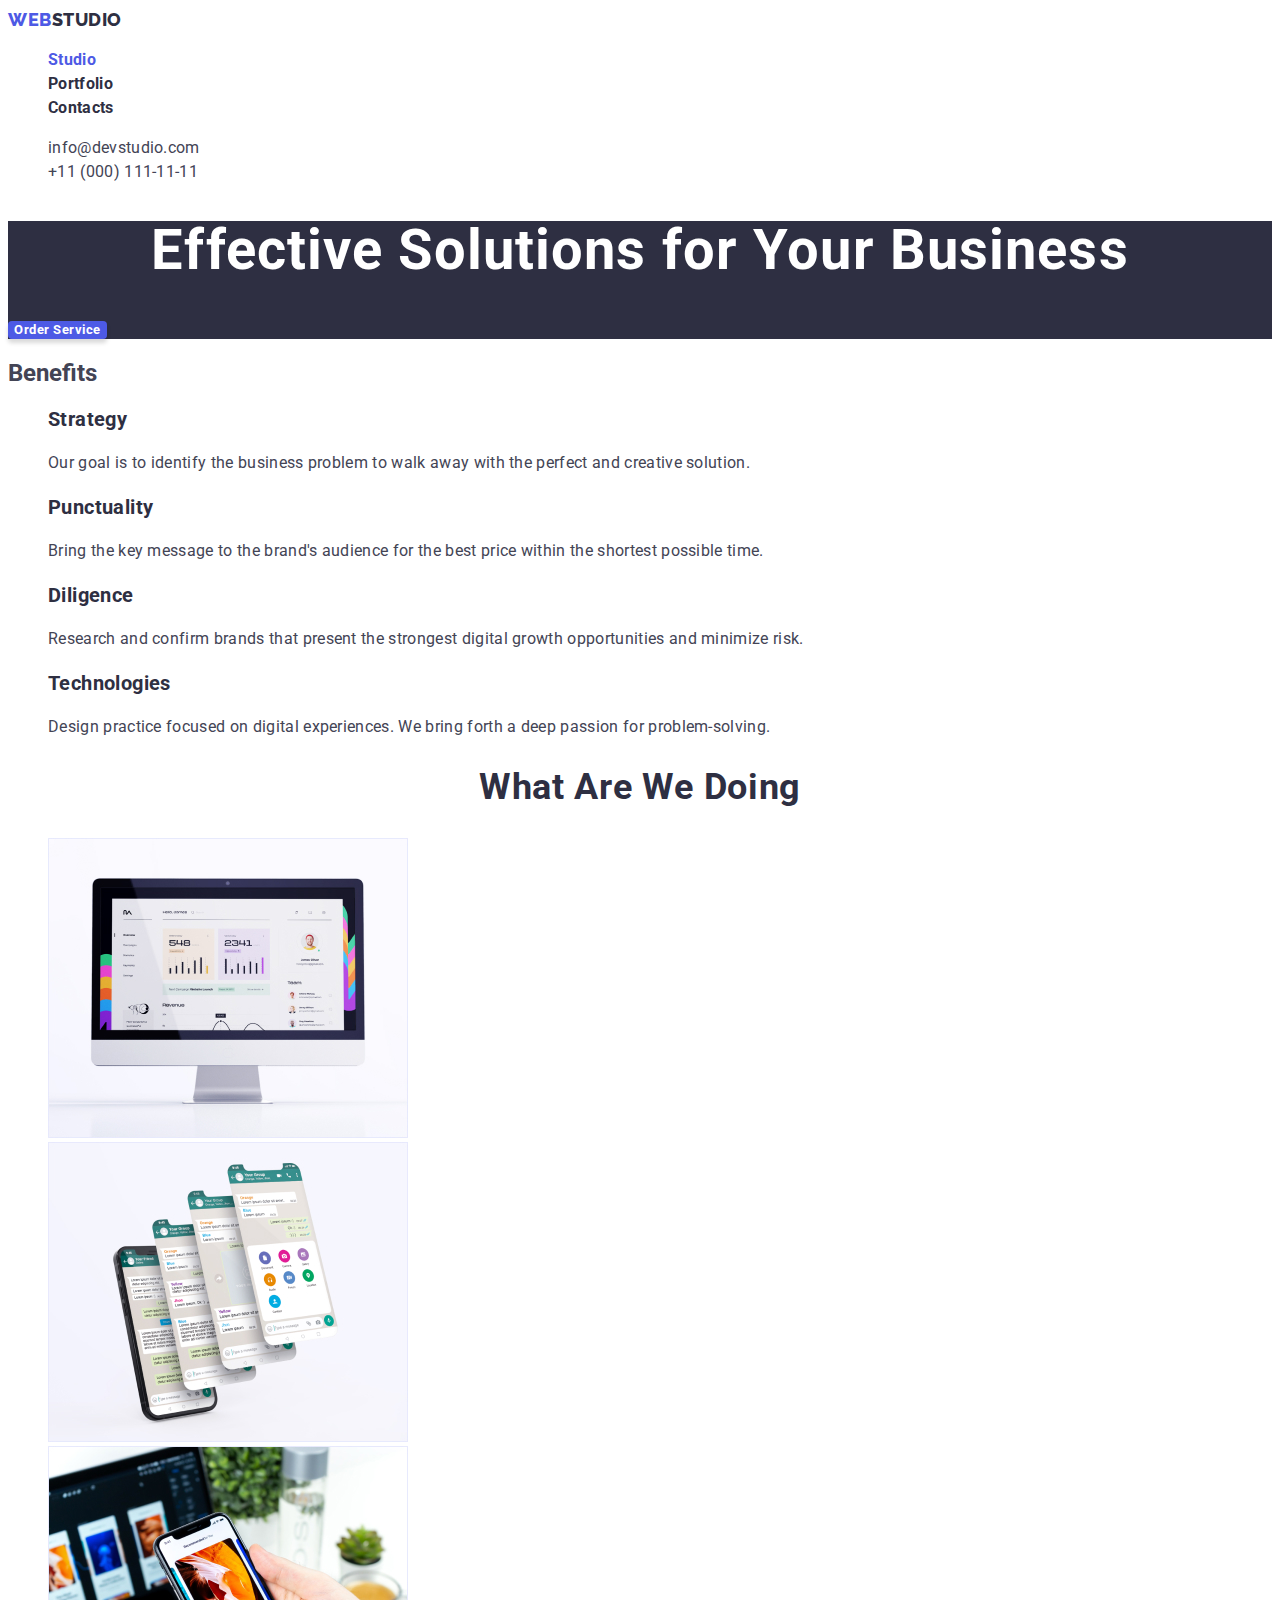
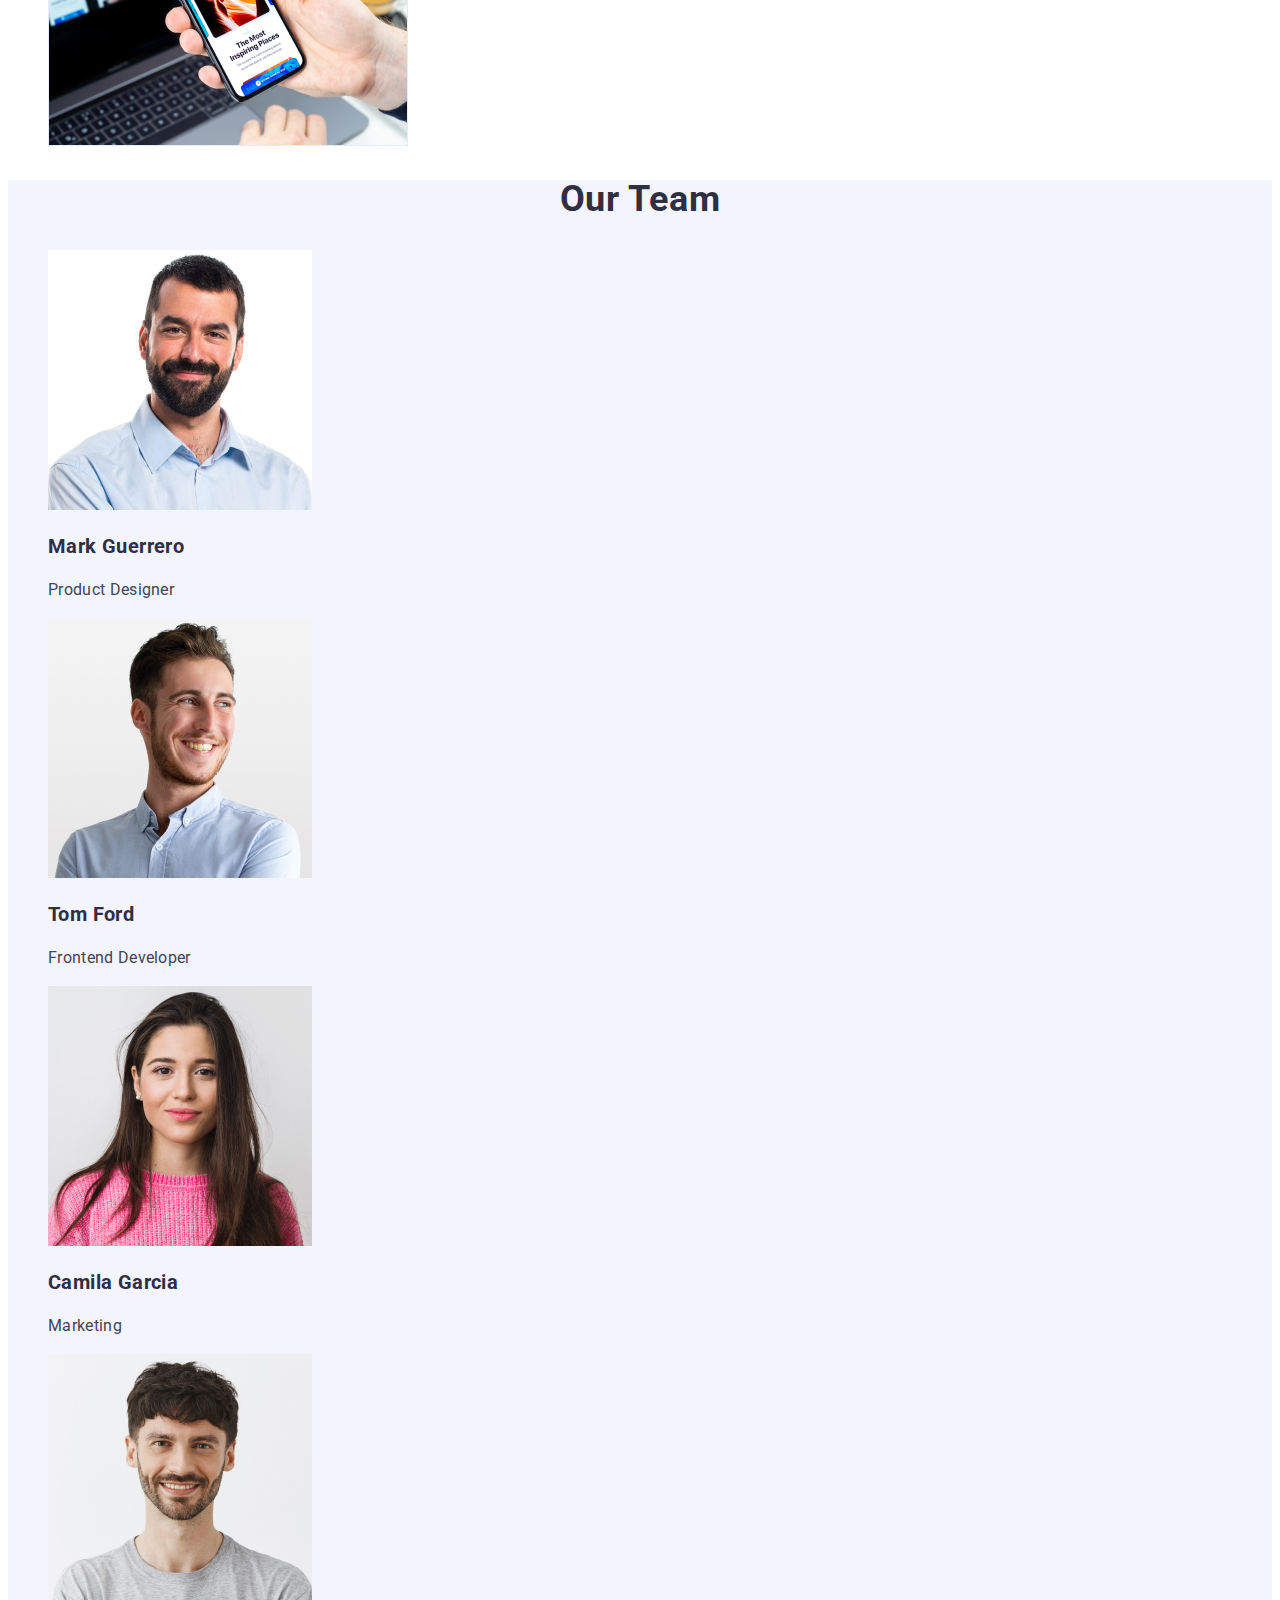
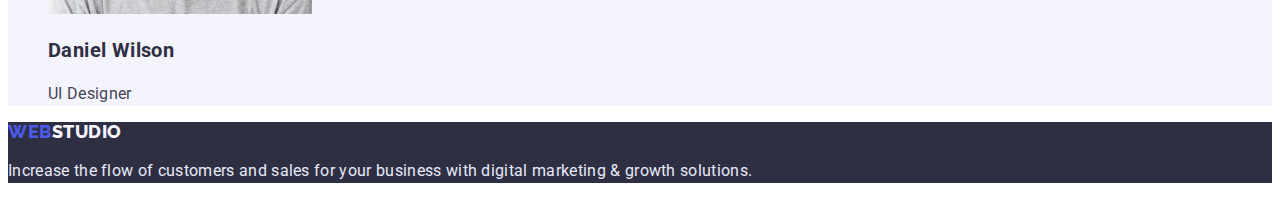
<file: index.html>
<!DOCTYPE html>
<html lang="en">
  <head>
    <meta charset="UTF-8" />
    <meta http-equiv="X-UA-Compatible" content="IE=edge" />
    <meta name="viewport" content="width=device-width, initial-scale=1.0" />
    <title>WebStudio</title>
    <link href="https://fonts.googleapis.com/css2?family=Raleway:wght@800&family=Roboto:wght@400;500;700;900&display=swap" rel="stylesheet" />
    <link rel="stylesheet" href="./css/styles.css" />
  </head>
  <body>
    <header class="header">
      <nav class="header-nav">
        <a class="header-logo logo link" href="./index.html"><span class="logo-start">WEB</span><span class="logo-end">STUDIO</span></a>
        <ul class="header-list list">
          <li>
            <a class="nav-link link" href="./index.html"><span class="active-page">Studio</span></a>
          </li>
          <li>
            <a class="nav-link link" href="./portfolio.html">Portfolio</a>
          </li>
          <li><a class="nav-link link" href="#">Contacts</a></li>
        </ul>
      </nav>
      <ul class="header-contacts list">
        <li>
          <a class="contacts-link link" href="mailto:info@devstudio.com">info@devstudio.com</a>
        </li>
        <li>
          <a class="contacts-link link" href="tel:+110001111111">+11 (000) 111-11-11</a>
        </li>
      </ul>
    </header>
    <main>
      <div class="hero">
        <h1 class="hero-title">Effective Solutions for Your Business</h1>
        <button class="hero-btn btn" type="button">Order Service</button>
      </div>
      <section class="benefits">
        <h2>Benefits</h2>
        <ul class="benefits-list list">
          <li class="benefits-item">
            <h3 class="benefits-subtitle subtitle">Strategy</h3>
            <p class="benefits-text text">Our goal is to identify the business problem to walk away with the perfect and creative solution.</p>
          </li>
          <li class="benefits-item">
            <h3 class="benefits-subtitle subtitle">Punctuality</h3>
            <p class="benefits-text text">Bring the key message to the brand's audience for the best price within the shortest possible time.</p>
          </li>
          <li class="benefits-item">
            <h3 class="benefits-subtitle subtitle">Diligence</h3>
            <p class="benefits-text text">Research and confirm brands that present the strongest digital growth opportunities and minimize risk.</p>
          </li>
          <li class="benefits-item">
            <h3 class="benefits-subtitle subtitle">Technologies</h3>
            <p class="benefits-text text">Design practice focused on digital experiences. We bring forth a deep passion for problem-solving.</p>
          </li>
        </ul>
      </section>
      <section class="services">
        <h2 class="services-title title">What are we doing</h2>
        <ul class="services-list list">
          <li class="services-item list">
            <img src="./images/we-doing1.jpg" alt="desktop" width="360" height="300" />
          </li>
          <li class="services-item list">
            <img src="./images/we-doing2.jpg" alt="mobile phone display layers" width="360" height="300" />
          </li>
          <li class="services-item list">
            <img src="./images/we-doing3.jpg" alt="mobile phone in hand" width="360" height="300" />
          </li>
        </ul>
      </section>
      <section class="team">
        <h2 class="team-title title">Our Team</h2>
        <ul class="team-list list">
          <li class="team-item">
            <img src="./images/team-photo/person1.jpg" alt="Mark Guerrero" width="264" height="260" />
            <h3 class="team-subtitle subtitle">Mark Guerrero</h3>
            <p class="text">Product Designer</p>
          </li>
          <li class="team-item">
            <img src="./images/team-photo/person2.jpg" alt="Tom Ford" width="264" height="260" />
            <h3 class="team-subtitle subtitle">Tom Ford</h3>
            <p class="text">Frontend Developer</p>
          </li>
          <li class="team-item">
            <img src="./images/team-photo/person3.jpg" alt="Camila Garcia" width="264" height="260" />
            <h3 class="team-subtitle subtitle">Camila Garcia</h3>
            <p class="text">Marketing</p>
          </li>
          <li class="team-item">
            <img src="./images/team-photo/person4.jpg" alt="Daniel Wilson" width="264" height="260" />
            <h3 class="team-subtitle subtitle">Daniel Wilson</h3>
            <p class="text">UI Designer</p>
          </li>
        </ul>
      </section>
    </main>
    <footer class="footer">
      <div>
        <a class="footer-logo logo link" href="./index.html"><span class="logo-start">WEB</span><span class="logo-end">STUDIO</span></a>
        <p class="footer-text text">Increase the flow of customers and sales for your business with digital marketing & growth solutions.</p>
      </div>
    </footer>
  </body>
</html>
</file>
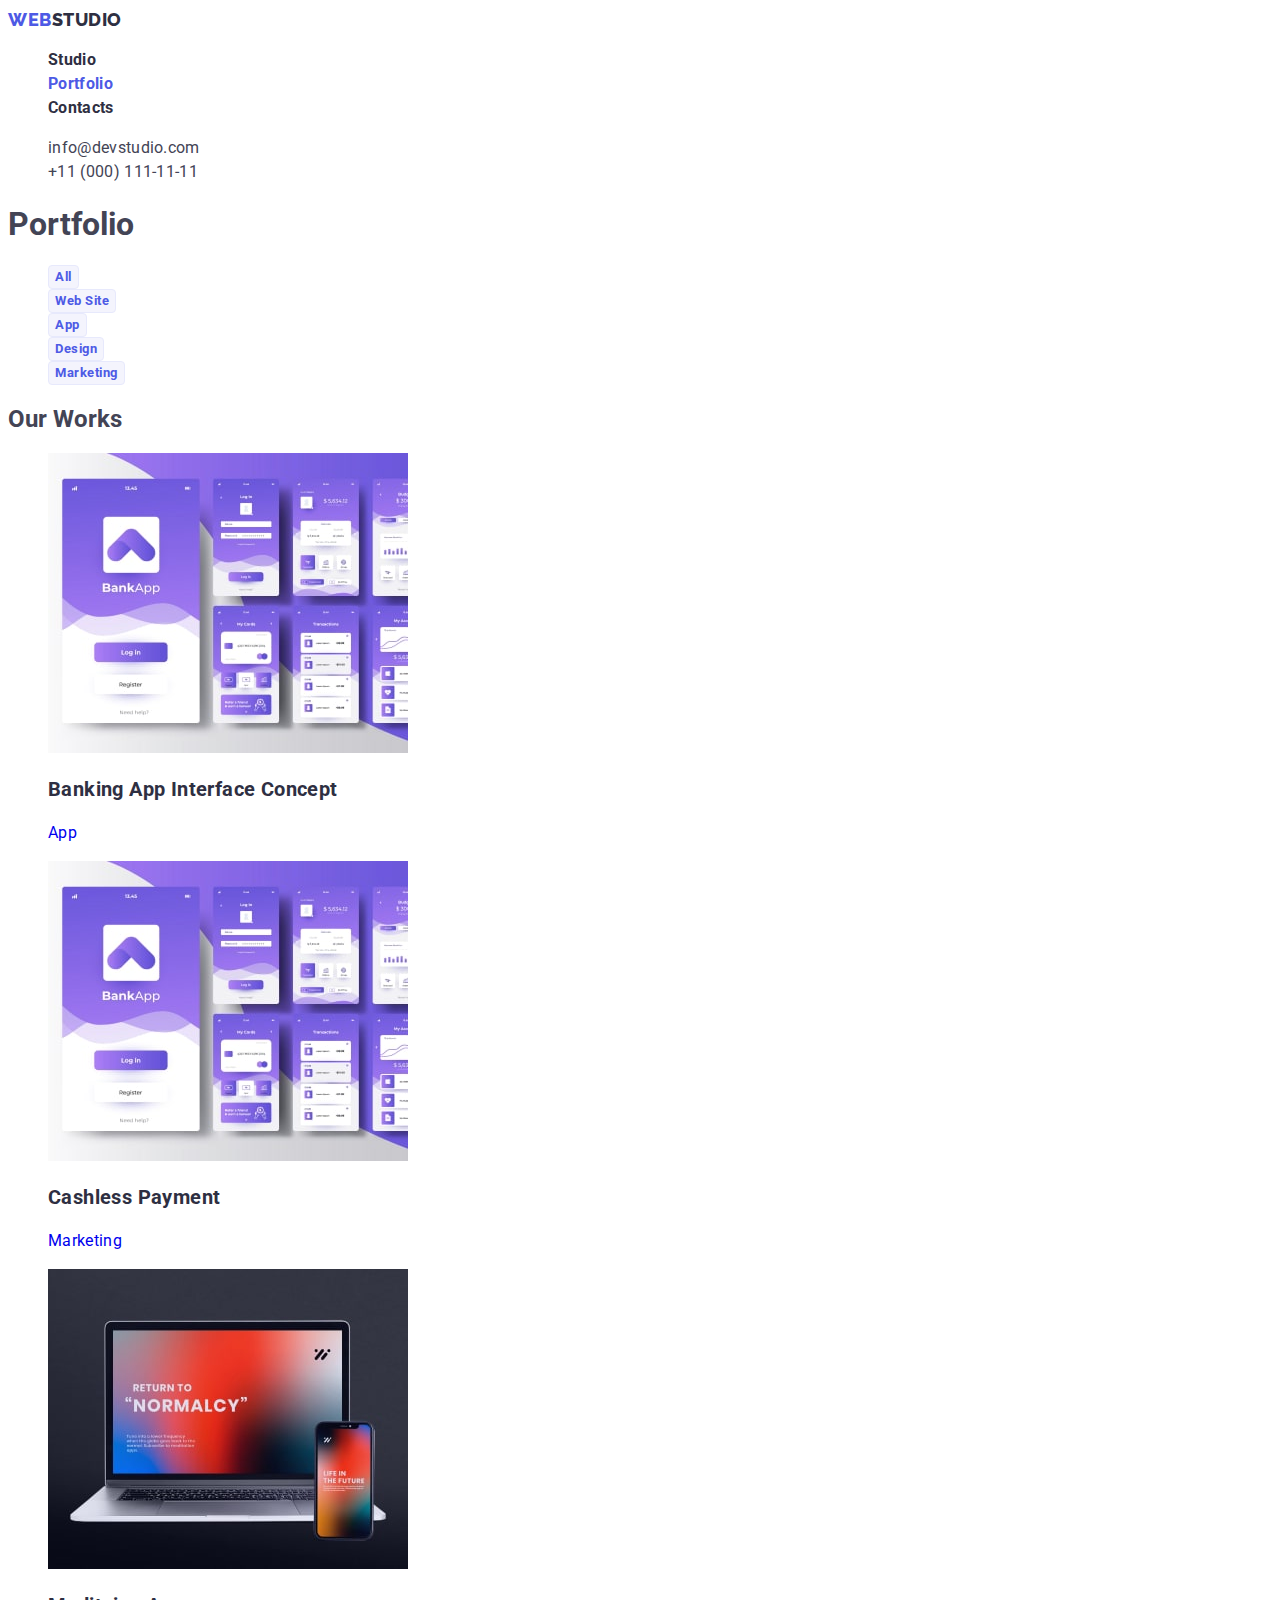
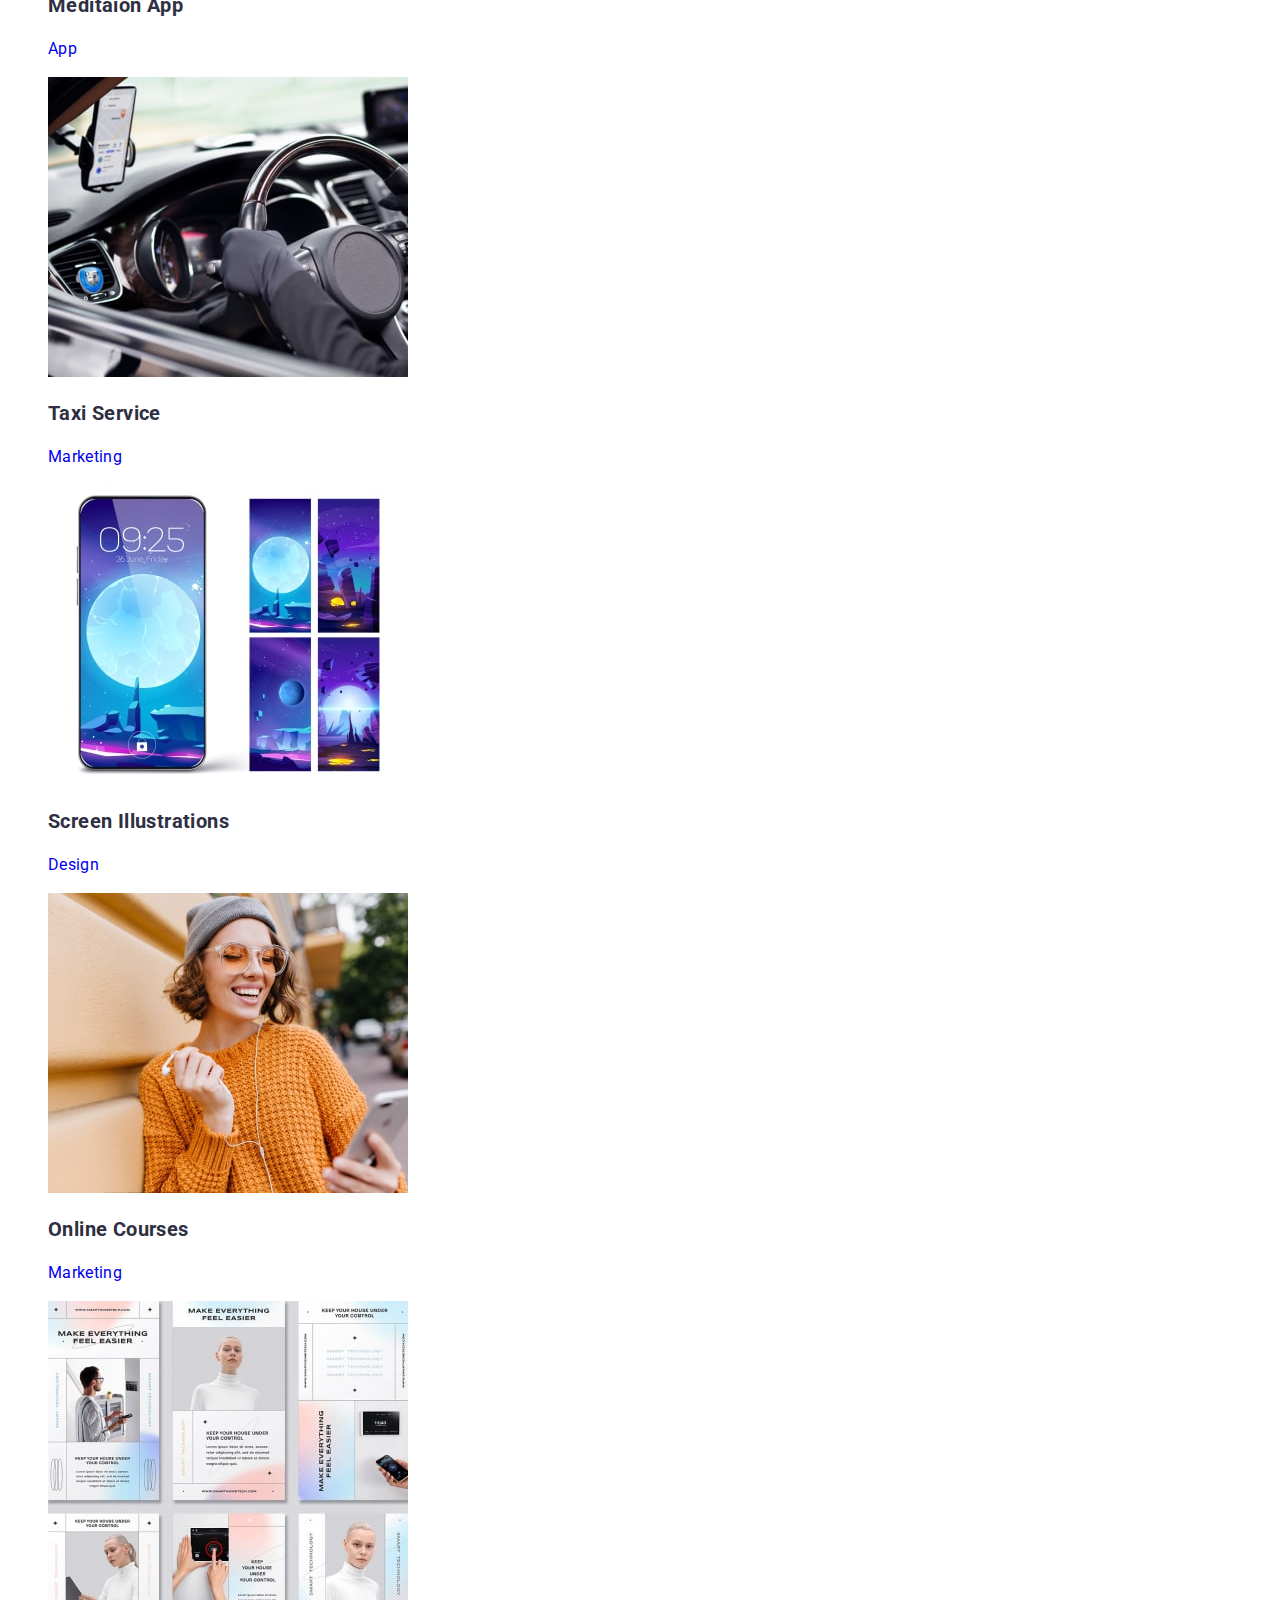
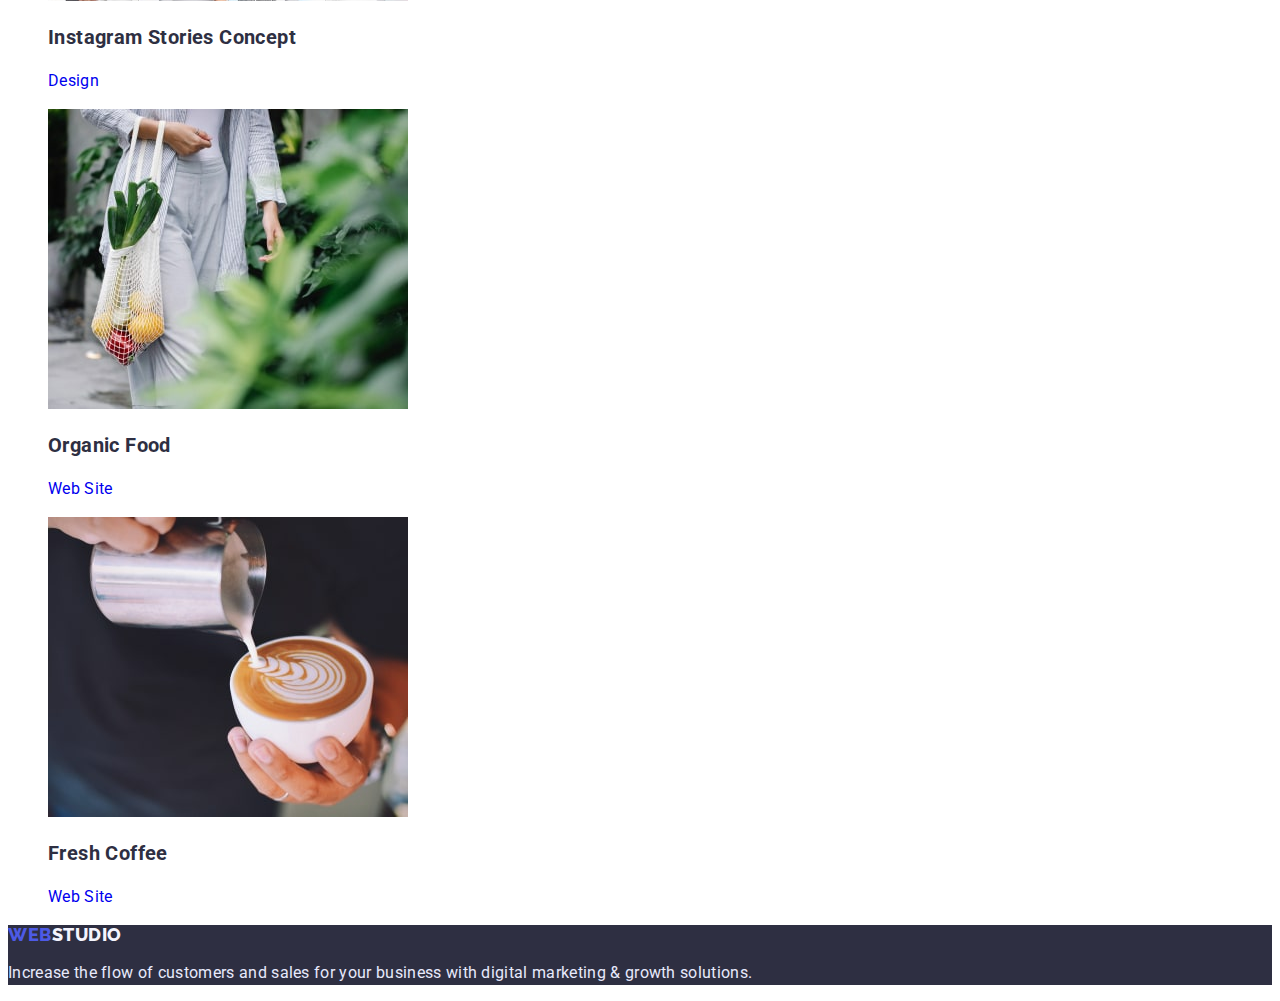
<file: portfolio.html>
<!DOCTYPE html>
<html lang="en">
  <head>
    <meta charset="UTF-8" />
    <meta http-equiv="X-UA-Compatible" content="IE=edge" />
    <meta name="viewport" content="width=device-width, initial-scale=1.0" />
    <title>WebStudio</title>
    <link href="https://fonts.googleapis.com/css2?family=Raleway:wght@800&family=Roboto:wght@400;500;700;900&display=swap" rel="stylesheet" />
    <link rel="stylesheet" href="./css/styles.css" />
  </head>
  <body>
    <header class="header">
      <nav class="header-nav">
        <a class="header-logo logo link" href="./index.html"><span class="logo-start">WEB</span><span class="logo-end">STUDIO</span></a>
        <ul class="header-list list">
          <li>
            <a class="nav-link link" href="./index.html">Studio</a>
          </li>
          <li>
            <a class="nav-link link" href="./portfolio.html"><span class="active-page">Portfolio</span></a>
          </li>
          <li><a class="nav-link link" href="#">Contacts</a></li>
        </ul>
      </nav>
      <ul class="header-contacts list">
        <li><a class="contacts-link link" href="mailto:info@devstudio.com">info@devstudio.com</a></li>
        <li><a class="contacts-link link" href="tel:+110001111111">+11 (000) 111-11-11</a></li>
      </ul>
    </header>
    <main>
      <h1>Portfolio</h1>
      <section>
        <ul class="portfolio-filter list">
          <li><button type="button" class="filter-btn btn">All</button></li>
          <li><button type="button" class="filter-btn btn">Web Site</button></li>
          <li><button type="button" class="filter-btn btn">App</button></li>
          <li><button type="button" class="filter-btn btn">Design</button></li>
          <li><button type="button" class="filter-btn btn">Marketing</button></li>
        </ul>
        <h2>Our Works</h2>
        <ul class="works list">
          <li>
            <a class="link" href="#">
              <img src="./images/portfolio/image-1.jpg" alt="Banking App Interface Concept" width="360" height="300" />
              <h3 class="subtitle">Banking App Interface Concept</h3>
              <p class="text">App</p>
            </a>
          </li>
          <li>
            <a class="link" href="#">
              <img src="./images/portfolio/image-1.jpg" alt="Banking App Interface Concept" width="360" height="300" />
              <h3 class="subtitle">Cashless Payment</h3>
              <p class="text">Marketing</p>
            </a>
          </li>
          <li>
            <a class="link" href="#">
              <img src="./images/portfolio/image-3.jpg" alt="Meditaion App for desktop and mobile phone" width="360" height="300" />
              <h3 class="subtitle">Meditaion App</h3>
              <p class="text">App</p>
            </a>
          </li>
          <li>
            <a class="link" href="#">
              <img src="./images/portfolio/image-4.jpg" alt="Driver in car" width="360" height="300" />
              <h3 class="subtitle">Taxi Service</h3>
              <p class="text">Marketing</p>
            </a>
          </li>
          <li>
            <a class="link" href="#">
              <img src="./images/portfolio/image-5.jpg" alt=" Mobile phone Screen Illustrations" width="360" height="300" />
              <h3 class="subtitle">Screen Illustrations</h3>
              <p class="text">Design</p>
            </a>
          </li>
          <li>
            <a class="link" href="#">
              <img src="./images/portfolio/image-6.jpg" alt="Happy girl with mobile phone" width="360" height="300" />
              <h3 class="subtitle">Online Courses</h3>
              <p class="text">Marketing</p>
            </a>
          </li>
          <li>
            <a class="link" href="#">
              <img src="./images/portfolio/image-7.jpg" alt="Instagram Stories Concept" width="360" height="300" />
              <h3 class="subtitle">Instagram Stories Concept</h3>
              <p class="text">Design</p>
            </a>
          </li>
          <li>
            <a class="link" href="#">
              <img src="./images/portfolio/image-8.jpg" alt="Woman with vegetables in a bag" width="360" height="300" />
              <h3 class="subtitle">Organic Food</h3>
              <p class="text">Web Site</p>
            </a>
          </li>
          <li>
            <a class="link" href="#">
              <img src="./images/portfolio/image-9.jpg" alt="The man makes coffee" width="360" height="300" />
              <h3 class="subtitle">Fresh Coffee</h3>
              <p class="text">Web Site</p>
            </a>
          </li>
        </ul>
      </section>
    </main>
    <footer class="footer">
      <div>
        <a class="footer-logo logo link" href="./index.html"><span class="logo-start">WEB</span><span class="logo-end">STUDIO</span></a>
        <p class="footer-text text">Increase the flow of customers and sales for your business with digital marketing & growth solutions.</p>
      </div>
    </footer>
  </body>
</html>
</file>
<file: css/styles.css>
:root {
  /*_________COLOR SCHEME________*/

  /* iris-color*/
  --primary-brand-color: #4d5ae5;
  /* navy-blue-color */
  --dark-color: #2e2f42;
  /* green-color */
  --success-color: #31d0aa;
  /* slate-color */
  --text-color: #434455;
  /* light-text-color */
  --subtle-text-color: #8e8f99;
  /*cornflower-color*/
  --accent-color: #e7e9fc;
  /* cloud-color */
  --light-color: #f4f4fd;
  /* clean */
  --clean-color: #ffffff;
}

body {
  font-family: 'Roboto', 'Helvetica Neue', 'Verdana', 'Tahoma', sans-serif;
  font-size: 16px;
  color: var(--text-color);
  background-color: var(--clean-color);
}

/*_________NULL STYLE________*/
.list {
  list-style: none;
}
.link {
  text-decoration: none;
}
.link:active,
.link:visited {
  color: var(--text-color);
}

/*________DEFAULT STYLE________*/
.btn {
  font-family: 'Roboto';
  cursor: pointer;
  font-weight: 700;
  line-height: 1.5;
  letter-spacing: 0.04em;
}

.title {
  font-weight: 700;
  font-size: 36px;
  line-height: 1.11;
  letter-spacing: 0.02em;
  text-align: center;
  text-transform: capitalize;
  color: var(--dark-color);
}

.subtitle {
  font-weight: 700;
  font-size: 20px;
  line-height: 1.2;
  letter-spacing: 0.02em;
  color: var(--dark-color);
}

.text {
  line-height: 1.5;
  letter-spacing: 0.02em;
}

.active-page {
  color: var(--primary-brand-color);
}

/*_______HEADER________*/
.header {
  background-color: var(--clean-color);
}

.logo {
  font-family: 'Raleway', sans-serif;
  font-weight: 800;
  font-size: 18px;
  line-height: 1.33;
  letter-spacing: 0.03em;
}

.logo-start {
  color: var(--primary-brand-color);
}

.header-logo .logo-end {
  color: var(--dark-color);
}

.nav-link {
  font-weight: 700;
  color: var(--dark-color);
  line-height: 1.5;
  letter-spacing: 0.02em;
}

.nav-link:hover,
.nav-link:focus {
  color: var(--primary-brand-color);
}

.contacts-link {
  color: var(--text-color);
  line-height: 1.5;
  letter-spacing: 0.02em;
}

.contacts-link:hover,
.contacts-link:focus {
  color: var(--primary-brand-color);
}

/*________index.html MAIN________*/

/*_____HERO____ */
.hero {
  background-color: var(--dark-color);
}

.hero-title {
  font-family: 'Roboto';
  font-style: normal;
  font-weight: 700;
  font-size: 56px;
  line-height: 1.07;
  letter-spacing: 0.02em;
  text-align: center;
  color: var(--clean-color);
}

.hero-btn {
  line-height: 1.18;
  color: var(--clean-color);
  border: none;
  background: var(--primary-brand-color);
  box-shadow: 0px 4px 4px rgba(0, 0, 0, 0.15);
  border-radius: 4px;
}

/*____BENEFITS SECTION____*/
/*____SERVISES SECTION____*/

/*____TEAM SECTION____*/
.team {
  background-color: var(--light-color);
}

/*_______portfolio.html MAIN________*/

/*____FILTER SECTION____*/
.filter-btn {
  color: var(--primary-brand-color);
  background: var(--light-color);
  border: 1px solid var(--accent-color);
  border-radius: 4px;
}

.filter-btn:hover,
.filter-btn:focus {
  color: var(--clean-color);
  background: var(--primary-brand-color);
  box-shadow: 0px 3px 1px rgba(0, 0, 0, 0.1), 0px 2px 1px rgba(0, 0, 0, 0.08), 0px 2px 2px rgba(0, 0, 0, 0.12);
  border-radius: 4px;
}

/*________FOOTER________*/
.footer {
  background-color: var(--dark-color);
}

.footer-logo {
  line-height: 1.16;
}

.footer-logo .logo-end {
  color: var(--light-color);
}

.footer-text {
  color: var(--accent-color);
}
</file>
